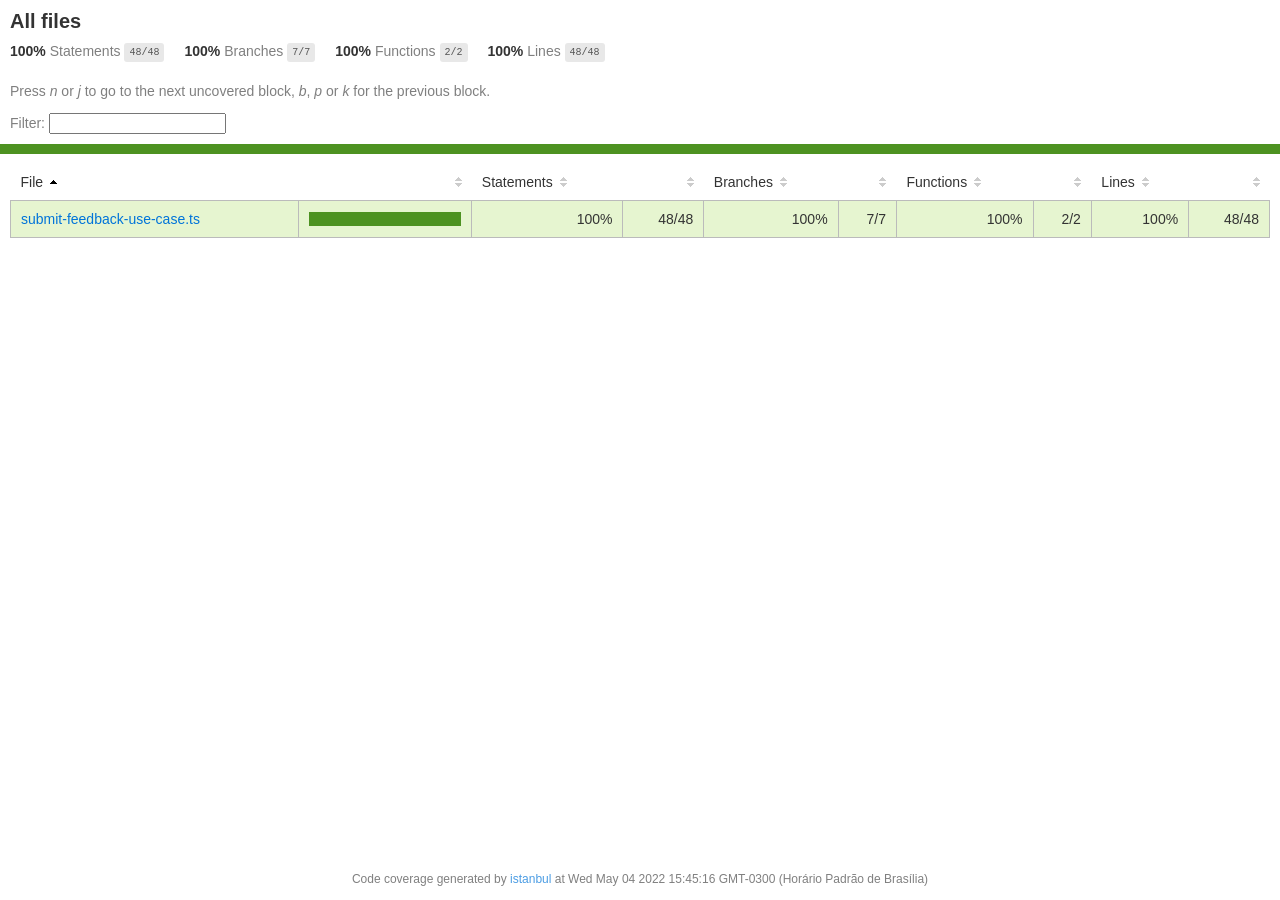
<file: server/coverage/lcov-report/index.html>
<!doctype html>
<html lang="en">

<head>
    <title>Code coverage report for All files</title>
    <meta charset="utf-8" />
    <link rel="stylesheet" href="prettify.css" />
    <link rel="stylesheet" href="base.css" />
    <link rel="shortcut icon" type="image/x-icon" href="favicon.png" />
    <meta name="viewport" content="width=device-width, initial-scale=1" />
    <style type='text/css'>
        .coverage-summary .sorter {
            background-image: url(sort-arrow-sprite.png);
        }
    </style>
</head>
    
<body>
<div class='wrapper'>
    <div class='pad1'>
        <h1>All files</h1>
        <div class='clearfix'>
            
            <div class='fl pad1y space-right2'>
                <span class="strong">100% </span>
                <span class="quiet">Statements</span>
                <span class='fraction'>48/48</span>
            </div>
        
            
            <div class='fl pad1y space-right2'>
                <span class="strong">100% </span>
                <span class="quiet">Branches</span>
                <span class='fraction'>7/7</span>
            </div>
        
            
            <div class='fl pad1y space-right2'>
                <span class="strong">100% </span>
                <span class="quiet">Functions</span>
                <span class='fraction'>2/2</span>
            </div>
        
            
            <div class='fl pad1y space-right2'>
                <span class="strong">100% </span>
                <span class="quiet">Lines</span>
                <span class='fraction'>48/48</span>
            </div>
        
            
        </div>
        <p class="quiet">
            Press <em>n</em> or <em>j</em> to go to the next uncovered block, <em>b</em>, <em>p</em> or <em>k</em> for the previous block.
        </p>
        <template id="filterTemplate">
            <div class="quiet">
                Filter:
                <input oninput="onInput()" type="search" id="fileSearch">
            </div>
        </template>
    </div>
    <div class='status-line high'></div>
    <div class="pad1">
<table class="coverage-summary">
<thead>
<tr>
   <th data-col="file" data-fmt="html" data-html="true" class="file">File</th>
   <th data-col="pic" data-type="number" data-fmt="html" data-html="true" class="pic"></th>
   <th data-col="statements" data-type="number" data-fmt="pct" class="pct">Statements</th>
   <th data-col="statements_raw" data-type="number" data-fmt="html" class="abs"></th>
   <th data-col="branches" data-type="number" data-fmt="pct" class="pct">Branches</th>
   <th data-col="branches_raw" data-type="number" data-fmt="html" class="abs"></th>
   <th data-col="functions" data-type="number" data-fmt="pct" class="pct">Functions</th>
   <th data-col="functions_raw" data-type="number" data-fmt="html" class="abs"></th>
   <th data-col="lines" data-type="number" data-fmt="pct" class="pct">Lines</th>
   <th data-col="lines_raw" data-type="number" data-fmt="html" class="abs"></th>
</tr>
</thead>
<tbody><tr>
	<td class="file high" data-value="submit-feedback-use-case.ts"><a href="submit-feedback-use-case.ts.html">submit-feedback-use-case.ts</a></td>
	<td data-value="100" class="pic high">
	<div class="chart"><div class="cover-fill cover-full" style="width: 100%"></div><div class="cover-empty" style="width: 0%"></div></div>
	</td>
	<td data-value="100" class="pct high">100%</td>
	<td data-value="48" class="abs high">48/48</td>
	<td data-value="100" class="pct high">100%</td>
	<td data-value="7" class="abs high">7/7</td>
	<td data-value="100" class="pct high">100%</td>
	<td data-value="2" class="abs high">2/2</td>
	<td data-value="100" class="pct high">100%</td>
	<td data-value="48" class="abs high">48/48</td>
	</tr>

</tbody>
</table>
</div>
                <div class='push'></div><!-- for sticky footer -->
            </div><!-- /wrapper -->
            <div class='footer quiet pad2 space-top1 center small'>
                Code coverage generated by
                <a href="https://istanbul.js.org/" target="_blank" rel="noopener noreferrer">istanbul</a>
                at Wed May 04 2022 15:45:16 GMT-0300 (Horário Padrão de Brasília)
            </div>
        <script src="prettify.js"></script>
        <script>
            window.onload = function () {
                prettyPrint();
            };
        </script>
        <script src="sorter.js"></script>
        <script src="block-navigation.js"></script>
    </body>
</html>
</file>
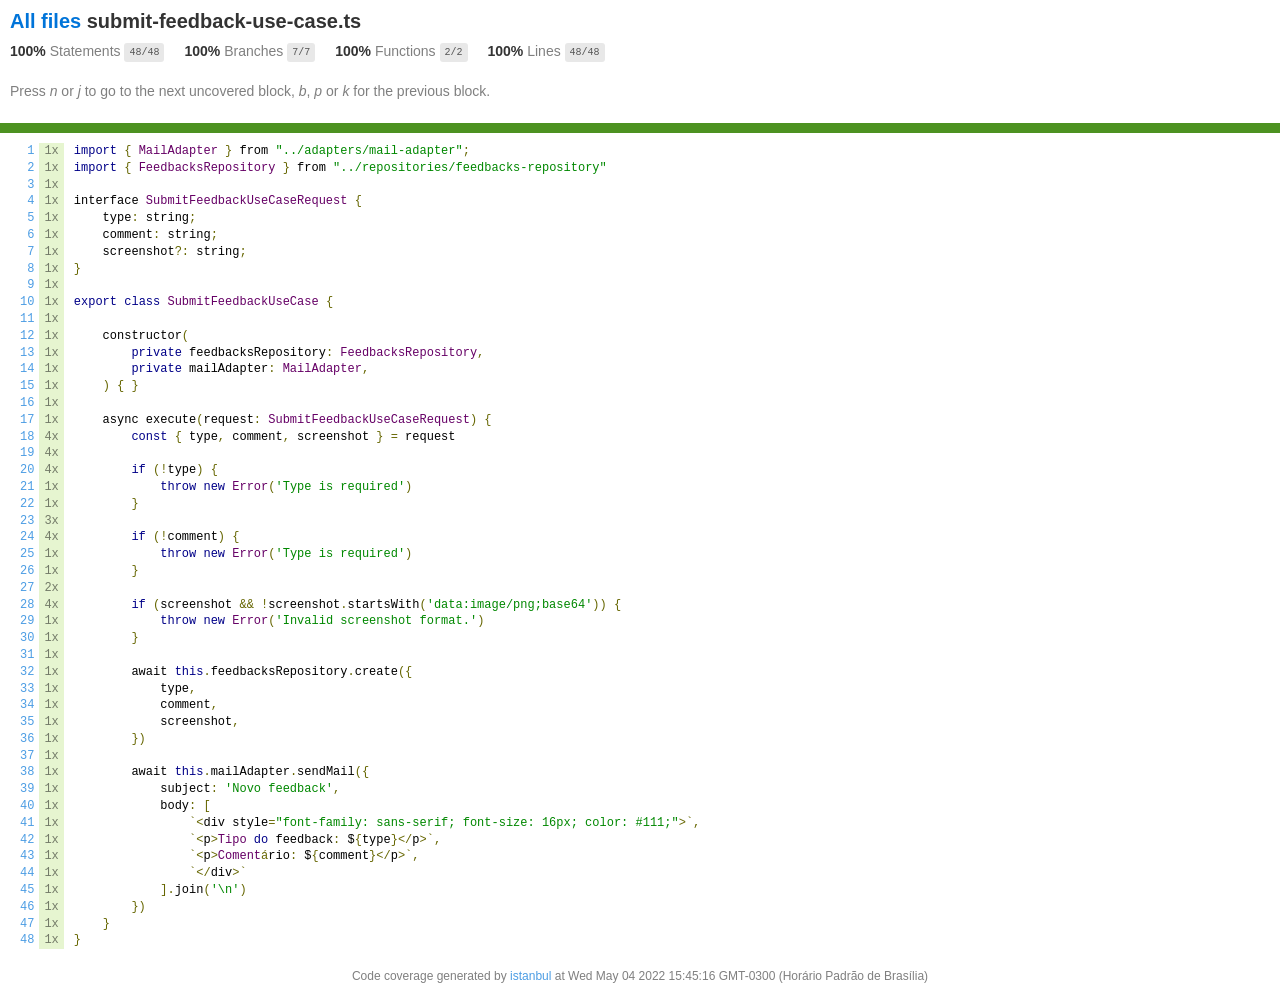
<file: server/coverage/lcov-report/submit-feedback-use-case.ts.html>
<!doctype html>
<html lang="en">

<head>
    <title>Code coverage report for submit-feedback-use-case.ts</title>
    <meta charset="utf-8" />
    <link rel="stylesheet" href="prettify.css" />
    <link rel="stylesheet" href="base.css" />
    <link rel="shortcut icon" type="image/x-icon" href="favicon.png" />
    <meta name="viewport" content="width=device-width, initial-scale=1" />
    <style type='text/css'>
        .coverage-summary .sorter {
            background-image: url(sort-arrow-sprite.png);
        }
    </style>
</head>
    
<body>
<div class='wrapper'>
    <div class='pad1'>
        <h1><a href="index.html">All files</a> submit-feedback-use-case.ts</h1>
        <div class='clearfix'>
            
            <div class='fl pad1y space-right2'>
                <span class="strong">100% </span>
                <span class="quiet">Statements</span>
                <span class='fraction'>48/48</span>
            </div>
        
            
            <div class='fl pad1y space-right2'>
                <span class="strong">100% </span>
                <span class="quiet">Branches</span>
                <span class='fraction'>7/7</span>
            </div>
        
            
            <div class='fl pad1y space-right2'>
                <span class="strong">100% </span>
                <span class="quiet">Functions</span>
                <span class='fraction'>2/2</span>
            </div>
        
            
            <div class='fl pad1y space-right2'>
                <span class="strong">100% </span>
                <span class="quiet">Lines</span>
                <span class='fraction'>48/48</span>
            </div>
        
            
        </div>
        <p class="quiet">
            Press <em>n</em> or <em>j</em> to go to the next uncovered block, <em>b</em>, <em>p</em> or <em>k</em> for the previous block.
        </p>
        <template id="filterTemplate">
            <div class="quiet">
                Filter:
                <input oninput="onInput()" type="search" id="fileSearch">
            </div>
        </template>
    </div>
    <div class='status-line high'></div>
    <pre><table class="coverage">
<tr><td class="line-count quiet"><a name='L1'></a><a href='#L1'>1</a>
<a name='L2'></a><a href='#L2'>2</a>
<a name='L3'></a><a href='#L3'>3</a>
<a name='L4'></a><a href='#L4'>4</a>
<a name='L5'></a><a href='#L5'>5</a>
<a name='L6'></a><a href='#L6'>6</a>
<a name='L7'></a><a href='#L7'>7</a>
<a name='L8'></a><a href='#L8'>8</a>
<a name='L9'></a><a href='#L9'>9</a>
<a name='L10'></a><a href='#L10'>10</a>
<a name='L11'></a><a href='#L11'>11</a>
<a name='L12'></a><a href='#L12'>12</a>
<a name='L13'></a><a href='#L13'>13</a>
<a name='L14'></a><a href='#L14'>14</a>
<a name='L15'></a><a href='#L15'>15</a>
<a name='L16'></a><a href='#L16'>16</a>
<a name='L17'></a><a href='#L17'>17</a>
<a name='L18'></a><a href='#L18'>18</a>
<a name='L19'></a><a href='#L19'>19</a>
<a name='L20'></a><a href='#L20'>20</a>
<a name='L21'></a><a href='#L21'>21</a>
<a name='L22'></a><a href='#L22'>22</a>
<a name='L23'></a><a href='#L23'>23</a>
<a name='L24'></a><a href='#L24'>24</a>
<a name='L25'></a><a href='#L25'>25</a>
<a name='L26'></a><a href='#L26'>26</a>
<a name='L27'></a><a href='#L27'>27</a>
<a name='L28'></a><a href='#L28'>28</a>
<a name='L29'></a><a href='#L29'>29</a>
<a name='L30'></a><a href='#L30'>30</a>
<a name='L31'></a><a href='#L31'>31</a>
<a name='L32'></a><a href='#L32'>32</a>
<a name='L33'></a><a href='#L33'>33</a>
<a name='L34'></a><a href='#L34'>34</a>
<a name='L35'></a><a href='#L35'>35</a>
<a name='L36'></a><a href='#L36'>36</a>
<a name='L37'></a><a href='#L37'>37</a>
<a name='L38'></a><a href='#L38'>38</a>
<a name='L39'></a><a href='#L39'>39</a>
<a name='L40'></a><a href='#L40'>40</a>
<a name='L41'></a><a href='#L41'>41</a>
<a name='L42'></a><a href='#L42'>42</a>
<a name='L43'></a><a href='#L43'>43</a>
<a name='L44'></a><a href='#L44'>44</a>
<a name='L45'></a><a href='#L45'>45</a>
<a name='L46'></a><a href='#L46'>46</a>
<a name='L47'></a><a href='#L47'>47</a>
<a name='L48'></a><a href='#L48'>48</a></td><td class="line-coverage quiet"><span class="cline-any cline-yes">1x</span>
<span class="cline-any cline-yes">1x</span>
<span class="cline-any cline-yes">1x</span>
<span class="cline-any cline-yes">1x</span>
<span class="cline-any cline-yes">1x</span>
<span class="cline-any cline-yes">1x</span>
<span class="cline-any cline-yes">1x</span>
<span class="cline-any cline-yes">1x</span>
<span class="cline-any cline-yes">1x</span>
<span class="cline-any cline-yes">1x</span>
<span class="cline-any cline-yes">1x</span>
<span class="cline-any cline-yes">1x</span>
<span class="cline-any cline-yes">1x</span>
<span class="cline-any cline-yes">1x</span>
<span class="cline-any cline-yes">1x</span>
<span class="cline-any cline-yes">1x</span>
<span class="cline-any cline-yes">1x</span>
<span class="cline-any cline-yes">4x</span>
<span class="cline-any cline-yes">4x</span>
<span class="cline-any cline-yes">4x</span>
<span class="cline-any cline-yes">1x</span>
<span class="cline-any cline-yes">1x</span>
<span class="cline-any cline-yes">3x</span>
<span class="cline-any cline-yes">4x</span>
<span class="cline-any cline-yes">1x</span>
<span class="cline-any cline-yes">1x</span>
<span class="cline-any cline-yes">2x</span>
<span class="cline-any cline-yes">4x</span>
<span class="cline-any cline-yes">1x</span>
<span class="cline-any cline-yes">1x</span>
<span class="cline-any cline-yes">1x</span>
<span class="cline-any cline-yes">1x</span>
<span class="cline-any cline-yes">1x</span>
<span class="cline-any cline-yes">1x</span>
<span class="cline-any cline-yes">1x</span>
<span class="cline-any cline-yes">1x</span>
<span class="cline-any cline-yes">1x</span>
<span class="cline-any cline-yes">1x</span>
<span class="cline-any cline-yes">1x</span>
<span class="cline-any cline-yes">1x</span>
<span class="cline-any cline-yes">1x</span>
<span class="cline-any cline-yes">1x</span>
<span class="cline-any cline-yes">1x</span>
<span class="cline-any cline-yes">1x</span>
<span class="cline-any cline-yes">1x</span>
<span class="cline-any cline-yes">1x</span>
<span class="cline-any cline-yes">1x</span>
<span class="cline-any cline-yes">1x</span></td><td class="text"><pre class="prettyprint lang-js">import { MailAdapter } from "../adapters/mail-adapter";
import { FeedbacksRepository } from "../repositories/feedbacks-repository"
&nbsp;
interface SubmitFeedbackUseCaseRequest {
    type: string;
    comment: string;
    screenshot?: string;
}
&nbsp;
export class SubmitFeedbackUseCase {
&nbsp;
    constructor(
        private feedbacksRepository: FeedbacksRepository,
        private mailAdapter: MailAdapter,
    ) { }
&nbsp;
    async execute(request: SubmitFeedbackUseCaseRequest) {
        const { type, comment, screenshot } = request
&nbsp;
        if (!type) {
            throw new Error('Type is required')
        }
&nbsp;
        if (!comment) {
            throw new Error('Type is required')
        }
&nbsp;
        if (screenshot &amp;&amp; !screenshot.startsWith('data:image/png;base64')) {
            throw new Error('Invalid screenshot format.')
        }
&nbsp;
        await this.feedbacksRepository.create({
            type,
            comment,
            screenshot,
        })
&nbsp;
        await this.mailAdapter.sendMail({
            subject: 'Novo feedback',
            body: [
                `&lt;div style="font-family: sans-serif; font-size: 16px; color: #111;"&gt;`,
                `&lt;p&gt;Tipo do feedback: ${type}&lt;/p&gt;`,
                `&lt;p&gt;Comentário: ${comment}&lt;/p&gt;`,
                `&lt;/div&gt;`
            ].join('\n')
        })
    }
}</pre></td></tr></table></pre>

                <div class='push'></div><!-- for sticky footer -->
            </div><!-- /wrapper -->
            <div class='footer quiet pad2 space-top1 center small'>
                Code coverage generated by
                <a href="https://istanbul.js.org/" target="_blank" rel="noopener noreferrer">istanbul</a>
                at Wed May 04 2022 15:45:16 GMT-0300 (Horário Padrão de Brasília)
            </div>
        <script src="prettify.js"></script>
        <script>
            window.onload = function () {
                prettyPrint();
            };
        </script>
        <script src="sorter.js"></script>
        <script src="block-navigation.js"></script>
    </body>
</html>
</file>
<file: server/coverage/lcov-report/prettify.css>
.pln{color:#000}@media screen{.str{color:#080}.kwd{color:#008}.com{color:#800}.typ{color:#606}.lit{color:#066}.pun,.opn,.clo{color:#660}.tag{color:#008}.atn{color:#606}.atv{color:#080}.dec,.var{color:#606}.fun{color:red}}@media print,projection{.str{color:#060}.kwd{color:#006;font-weight:bold}.com{color:#600;font-style:italic}.typ{color:#404;font-weight:bold}.lit{color:#044}.pun,.opn,.clo{color:#440}.tag{color:#006;font-weight:bold}.atn{color:#404}.atv{color:#060}}pre.prettyprint{padding:2px;border:1px solid #888}ol.linenums{margin-top:0;margin-bottom:0}li.L0,li.L1,li.L2,li.L3,li.L5,li.L6,li.L7,li.L8{list-style-type:none}li.L1,li.L3,li.L5,li.L7,li.L9{background:#eee}
</file>
<file: server/coverage/lcov-report/base.css>
body, html {
  margin:0; padding: 0;
  height: 100%;
}
body {
    font-family: Helvetica Neue, Helvetica, Arial;
    font-size: 14px;
    color:#333;
}
.small { font-size: 12px; }
*, *:after, *:before {
  -webkit-box-sizing:border-box;
     -moz-box-sizing:border-box;
          box-sizing:border-box;
  }
h1 { font-size: 20px; margin: 0;}
h2 { font-size: 14px; }
pre {
    font: 12px/1.4 Consolas, "Liberation Mono", Menlo, Courier, monospace;
    margin: 0;
    padding: 0;
    -moz-tab-size: 2;
    -o-tab-size:  2;
    tab-size: 2;
}
a { color:#0074D9; text-decoration:none; }
a:hover { text-decoration:underline; }
.strong { font-weight: bold; }
.space-top1 { padding: 10px 0 0 0; }
.pad2y { padding: 20px 0; }
.pad1y { padding: 10px 0; }
.pad2x { padding: 0 20px; }
.pad2 { padding: 20px; }
.pad1 { padding: 10px; }
.space-left2 { padding-left:55px; }
.space-right2 { padding-right:20px; }
.center { text-align:center; }
.clearfix { display:block; }
.clearfix:after {
  content:'';
  display:block;
  height:0;
  clear:both;
  visibility:hidden;
  }
.fl { float: left; }
@media only screen and (max-width:640px) {
  .col3 { width:100%; max-width:100%; }
  .hide-mobile { display:none!important; }
}

.quiet {
  color: #7f7f7f;
  color: rgba(0,0,0,0.5);
}
.quiet a { opacity: 0.7; }

.fraction {
  font-family: Consolas, 'Liberation Mono', Menlo, Courier, monospace;
  font-size: 10px;
  color: #555;
  background: #E8E8E8;
  padding: 4px 5px;
  border-radius: 3px;
  vertical-align: middle;
}

div.path a:link, div.path a:visited { color: #333; }
table.coverage {
  border-collapse: collapse;
  margin: 10px 0 0 0;
  padding: 0;
}

table.coverage td {
  margin: 0;
  padding: 0;
  vertical-align: top;
}
table.coverage td.line-count {
    text-align: right;
    padding: 0 5px 0 20px;
}
table.coverage td.line-coverage {
    text-align: right;
    padding-right: 10px;
    min-width:20px;
}

table.coverage td span.cline-any {
    display: inline-block;
    padding: 0 5px;
    width: 100%;
}
.missing-if-branch {
    display: inline-block;
    margin-right: 5px;
    border-radius: 3px;
    position: relative;
    padding: 0 4px;
    background: #333;
    color: yellow;
}

.skip-if-branch {
    display: none;
    margin-right: 10px;
    position: relative;
    padding: 0 4px;
    background: #ccc;
    color: white;
}
.missing-if-branch .typ, .skip-if-branch .typ {
    color: inherit !important;
}
.coverage-summary {
  border-collapse: collapse;
  width: 100%;
}
.coverage-summary tr { border-bottom: 1px solid #bbb; }
.keyline-all { border: 1px solid #ddd; }
.coverage-summary td, .coverage-summary th { padding: 10px; }
.coverage-summary tbody { border: 1px solid #bbb; }
.coverage-summary td { border-right: 1px solid #bbb; }
.coverage-summary td:last-child { border-right: none; }
.coverage-summary th {
  text-align: left;
  font-weight: normal;
  white-space: nowrap;
}
.coverage-summary th.file { border-right: none !important; }
.coverage-summary th.pct { }
.coverage-summary th.pic,
.coverage-summary th.abs,
.coverage-summary td.pct,
.coverage-summary td.abs { text-align: right; }
.coverage-summary td.file { white-space: nowrap;  }
.coverage-summary td.pic { min-width: 120px !important;  }
.coverage-summary tfoot td { }

.coverage-summary .sorter {
    height: 10px;
    width: 7px;
    display: inline-block;
    margin-left: 0.5em;
    background: url(sort-arrow-sprite.png) no-repeat scroll 0 0 transparent;
}
.coverage-summary .sorted .sorter {
    background-position: 0 -20px;
}
.coverage-summary .sorted-desc .sorter {
    background-position: 0 -10px;
}
.status-line {  height: 10px; }
/* yellow */
.cbranch-no { background: yellow !important; color: #111; }
/* dark red */
.red.solid, .status-line.low, .low .cover-fill { background:#C21F39 }
.low .chart { border:1px solid #C21F39 }
.highlighted,
.highlighted .cstat-no, .highlighted .fstat-no, .highlighted .cbranch-no{
  background: #C21F39 !important;
}
/* medium red */
.cstat-no, .fstat-no, .cbranch-no, .cbranch-no { background:#F6C6CE }
/* light red */
.low, .cline-no { background:#FCE1E5 }
/* light green */
.high, .cline-yes { background:rgb(230,245,208) }
/* medium green */
.cstat-yes { background:rgb(161,215,106) }
/* dark green */
.status-line.high, .high .cover-fill { background:rgb(77,146,33) }
.high .chart { border:1px solid rgb(77,146,33) }
/* dark yellow (gold) */
.status-line.medium, .medium .cover-fill { background: #f9cd0b; }
.medium .chart { border:1px solid #f9cd0b; }
/* light yellow */
.medium { background: #fff4c2; }

.cstat-skip { background: #ddd; color: #111; }
.fstat-skip { background: #ddd; color: #111 !important; }
.cbranch-skip { background: #ddd !important; color: #111; }

span.cline-neutral { background: #eaeaea; }

.coverage-summary td.empty {
    opacity: .5;
    padding-top: 4px;
    padding-bottom: 4px;
    line-height: 1;
    color: #888;
}

.cover-fill, .cover-empty {
  display:inline-block;
  height: 12px;
}
.chart {
  line-height: 0;
}
.cover-empty {
    background: white;
}
.cover-full {
    border-right: none !important;
}
pre.prettyprint {
    border: none !important;
    padding: 0 !important;
    margin: 0 !important;
}
.com { color: #999 !important; }
.ignore-none { color: #999; font-weight: normal; }

.wrapper {
  min-height: 100%;
  height: auto !important;
  height: 100%;
  margin: 0 auto -48px;
}
.footer, .push {
  height: 48px;
}
</file>
